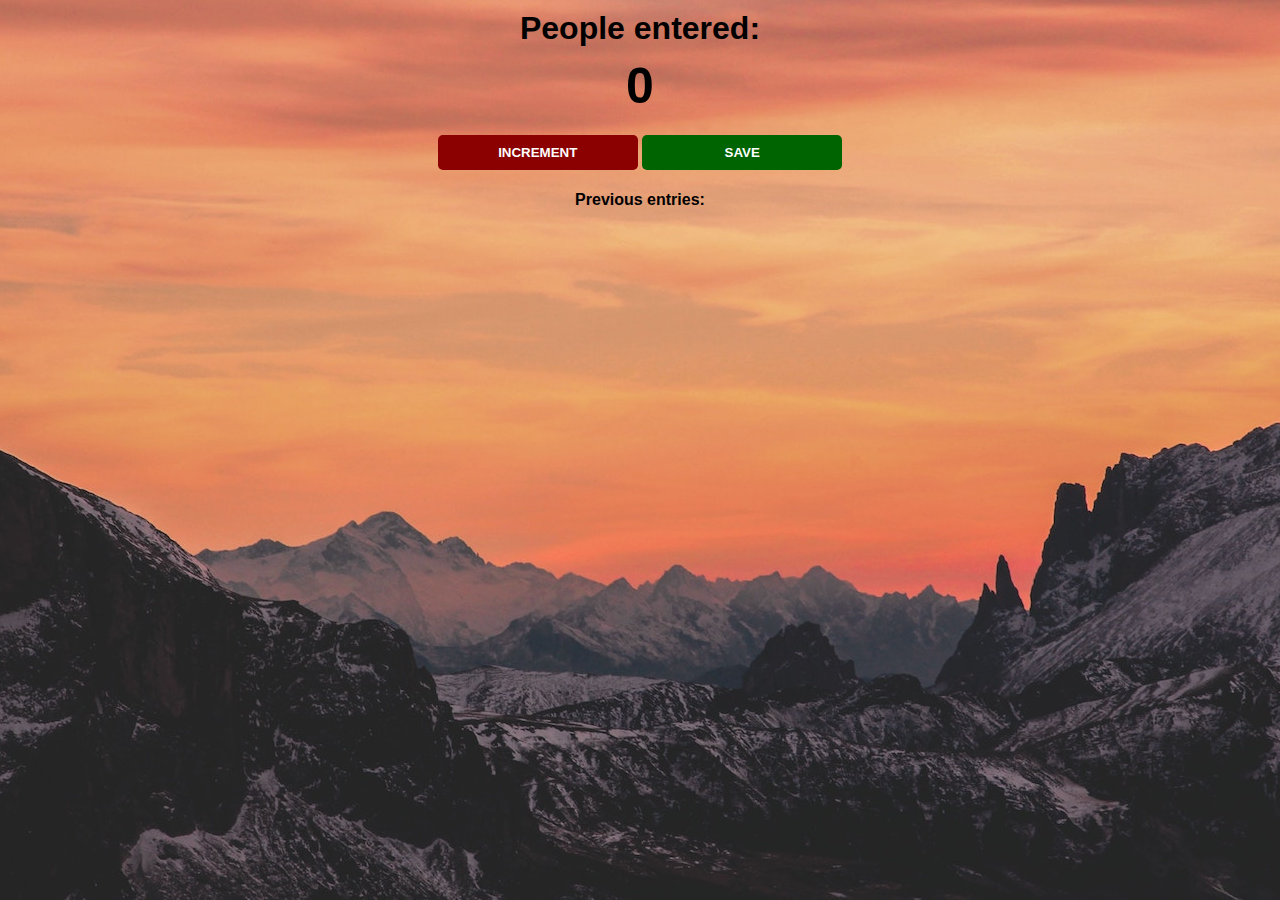
<file: Project_1/html/index.html>
<html>
    <head>
        <link rel="stylesheet" href="../css/style.css">
    </head>
    <body>
        <h1>People entered:</h1>
        <h2 id="count">0</h2>
        <button id="increment-btn" onclick="increment()">INCREMENT</button>
        <button id ="save-btn" onclick="save()">SAVE</button>
        <p id="save-el">Previous entries: </p>
        <script src="../javascript/index.js"></script>
    </body>
</html>
</file>
<file: Project_1/css/style.css>
body {
    background-image: url("../img/cover.jpg");
    background-size: auto auto;
    background-repeat: no-repeat;
    background-position: center;
    font-family: 'Open Sans', sans-serif;
    font-weight: bold;
    text-align: center;
}

h1 {
    margin-top: 10px;
    margin-bottom: 10px;
}

h2 {
    font-size: 50px;
    margin-top: 0;
    margin-bottom: 20px;
}

button {
    border: none;
    padding-top: 10px;
    padding-bottom: 10px;
    color: white;
    font-weight: bold;
    width: 200px;
    margin-bottom: 5px;
    border-radius: 5px;
}

#increment-btn {
    background: darkred;
}

#save-btn {
    background: darkgreen;
}
</file>
